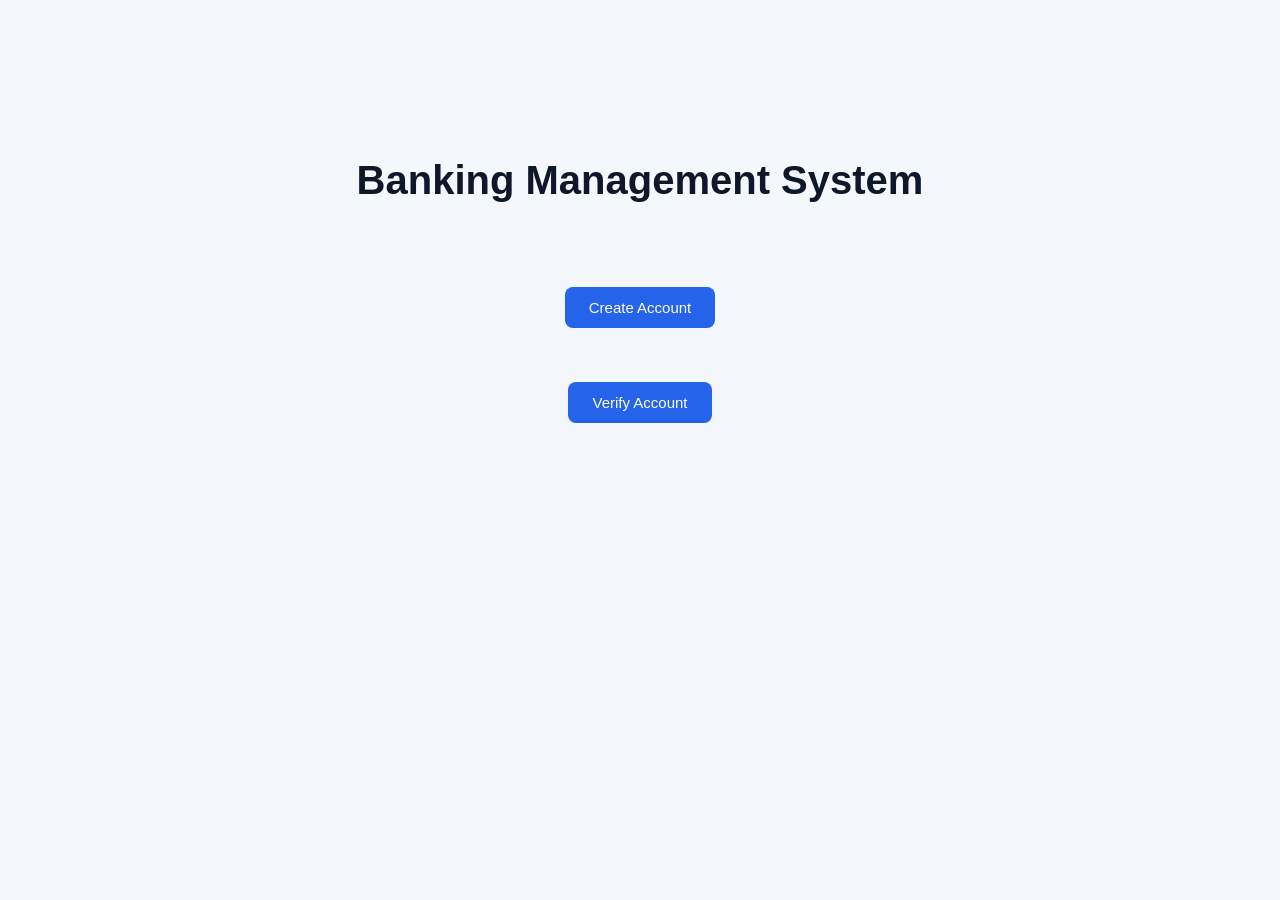
<file: index.html>
<!DOCTYPE html>
<html lang="en">
<head>
    <meta charset="UTF-8">
    <meta name="viewport" content="width=device-width, initial-scale=1.0">
    <title>Banking Management System</title>
    <link rel="stylesheet" href="style.css">
</head>
<body>
    <center>
        <br><br><br><br><br><br>
        <h1>Banking Management System</h1>
        <br><br><br>
        <a href="create-account.html"><button id="create-accountbtn">Create Account</button></a>
        <br><br><br><br>
        <a href="verify-account.html"><button id="verify-accountbtn">Verify Account</button></a>
    </center>
    <script src="script.js"></script>
</body>
</html>
</file>
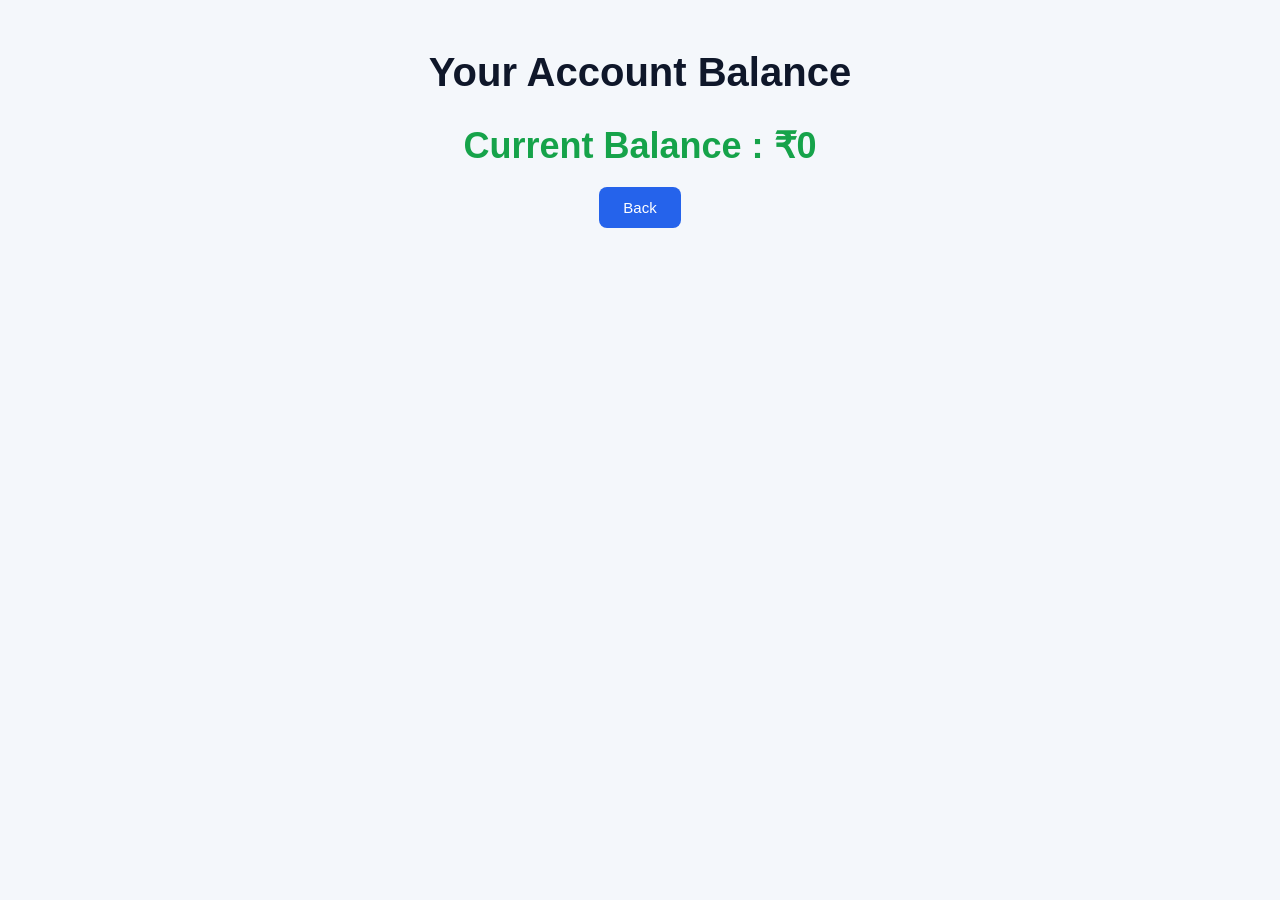
<file: balance.html>
<!DOCTYPE html>
<html lang="en">
<head>
    <meta charset="UTF-8">
    <meta name="viewport" content="width=device-width, initial-scale=1.0">
    <title>Balance</title>
    <link rel="stylesheet" href="style.css">
</head>
<body>
    <center>
    <h1> Your Account Balance</h1>

<h2 id="balance-display">
    Current Balance : ₹0
</h2>

<a href="operations.html">
    <button>Back</button>
</a>
</center>
<script src="script.js"></script>
</body>
</html>
</file>
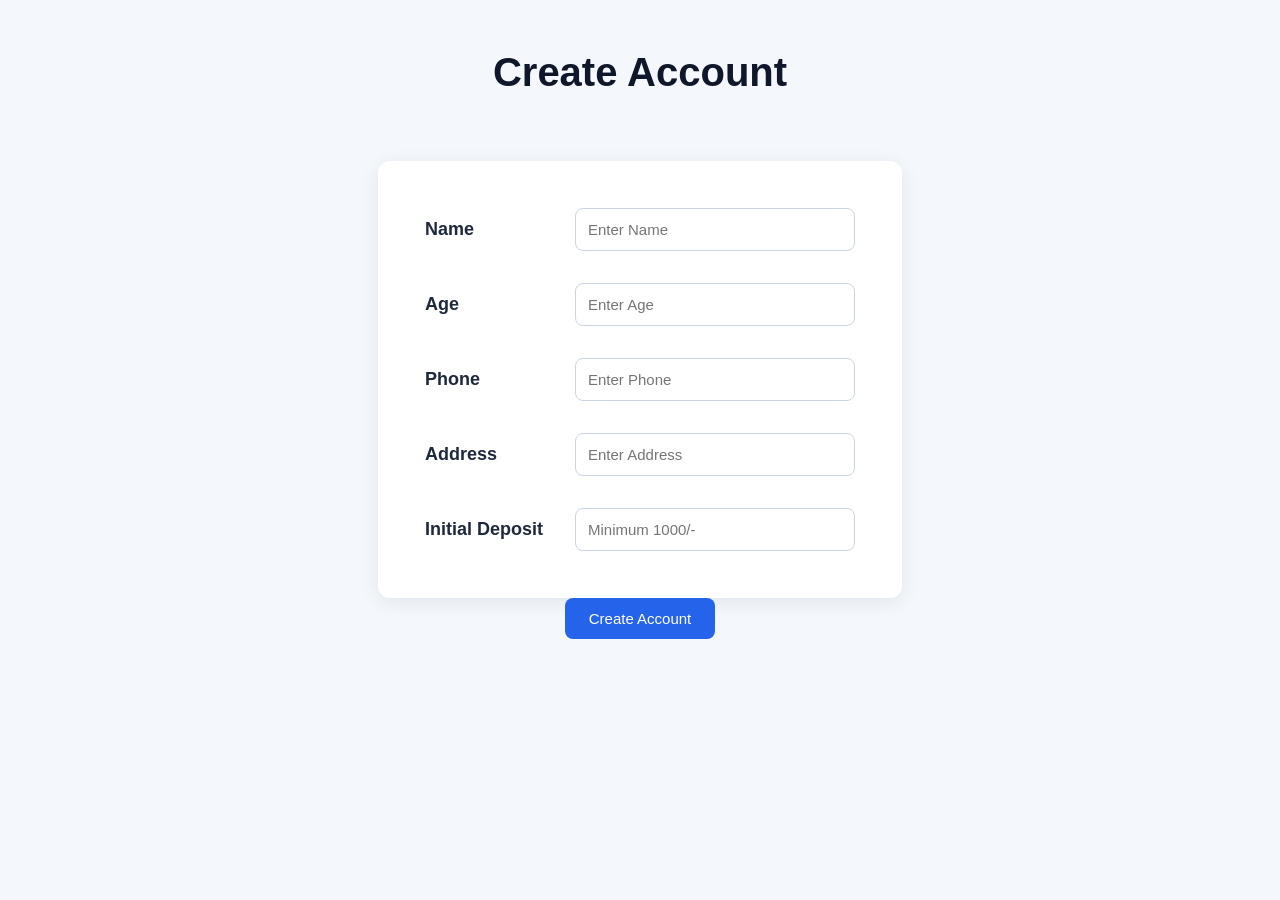
<file: create-account.html>
<!DOCTYPE html>
<html lang="en">
<head>
    <meta charset="UTF-8">
    <meta name="viewport" content="width=device-width, initial-scale=1.0">
    <title>Banking Management System </title>
     <link rel="stylesheet" href="style.css">
</head>
<body>
    <center>
        <h1>Create Account</h1>
<br><br>
        <form>
            <table>
                <tr>
                    <th>Name</th>
                    <td><input placeholder="Enter Name" type="text" id="name-input"></td>
                </tr>
                <tr>
                    <th>Age</th>
                    <td><input placeholder="Enter Age" type="number" id="age-input"></td>
                </tr>
                <tr>
                    <th>Phone</th>
                    <td><input placeholder="Enter Phone" type="number" id="phone-input"></td>
                </tr>
                <tr>
                    <th>Address</th>
                    <td><input placeholder="Enter Address" type="text" id="address-input"></td>
                </tr>
                <tr>
                    <th>Initial Deposit</th>
                    <td><input placeholder="Minimum 1000/-" type="number" id="deposit-input"></td>
                </tr>
            </table>            
        </form>
        <button id="create-account" onclick="createAccount(event)">Create Account</button>
        <div id="create-account-popup">
             <h2>Account Created Successfully!!!</h2>
             <h3 id="account-number-display">Your Account Number :  </h3>
             <a href="index.html"><button id="close-popup">CLOSE!!!</button></a>
        </div>
        
    </center>
    <script src="script.js"></script>
</body>
</html>
</file>
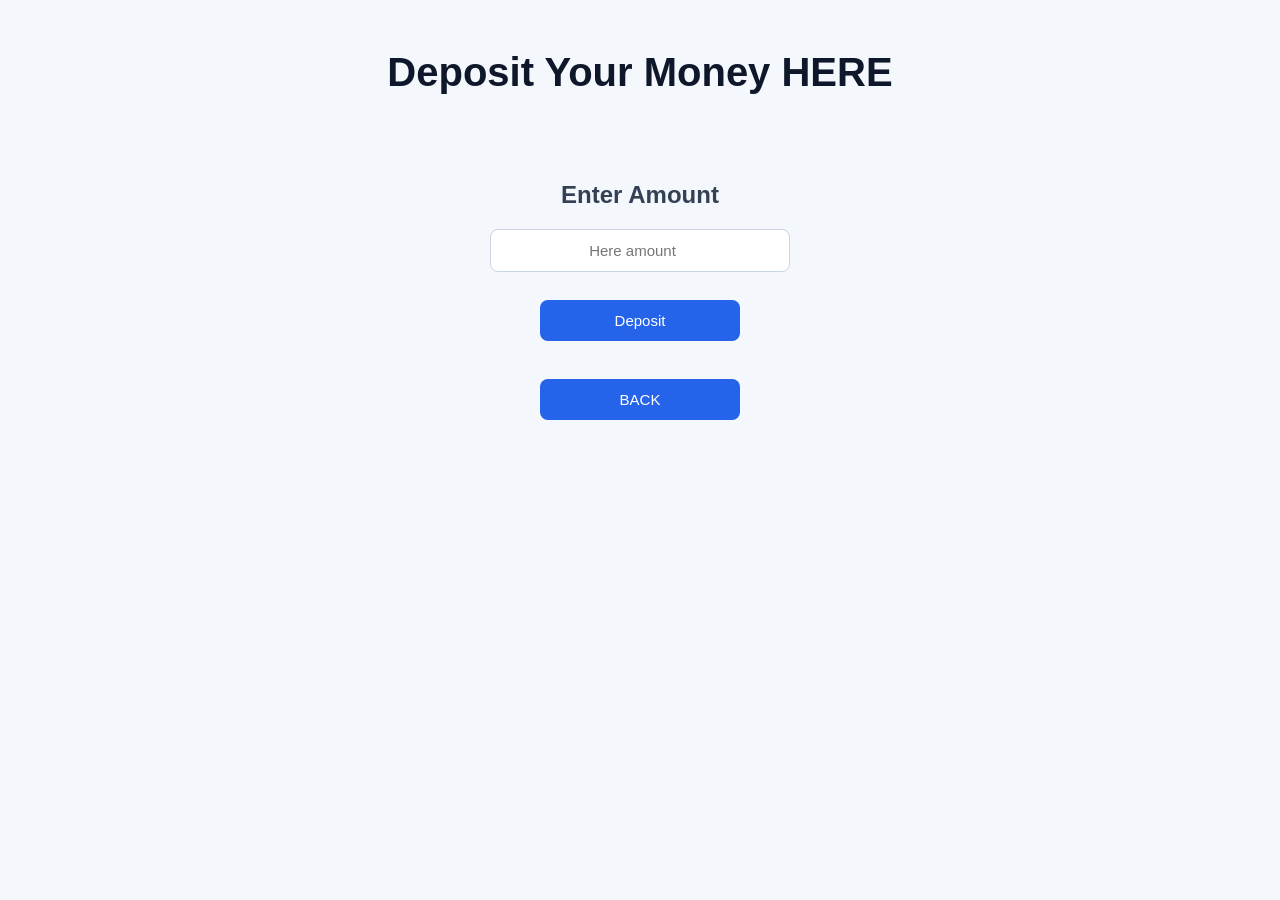
<file: deposit.html>
<!DOCTYPE html>
<html lang="en">
<head>
    <meta charset="UTF-8">
    <meta name="viewport" content="width=device-width, initial-scale=1.0">
    <title>Deposit</title>
    <link rel="stylesheet" href="style.css">
</head>
<body>
    <center>
        <h1>Deposit Your Money HERE</h1>
        <br><br>
        <h2>Enter Amount</h2>
        <input id="depsosit-amount-input" placeholder="Here amount" type="number">
        <br><br><button id="deposit-btn">Deposit</button>
        <br><br>
        <a href="operations.html"><button id="back-btn">BACK</button></a>
    </center>
    <script src="script.js"></script>
</body>
</html>
</file>
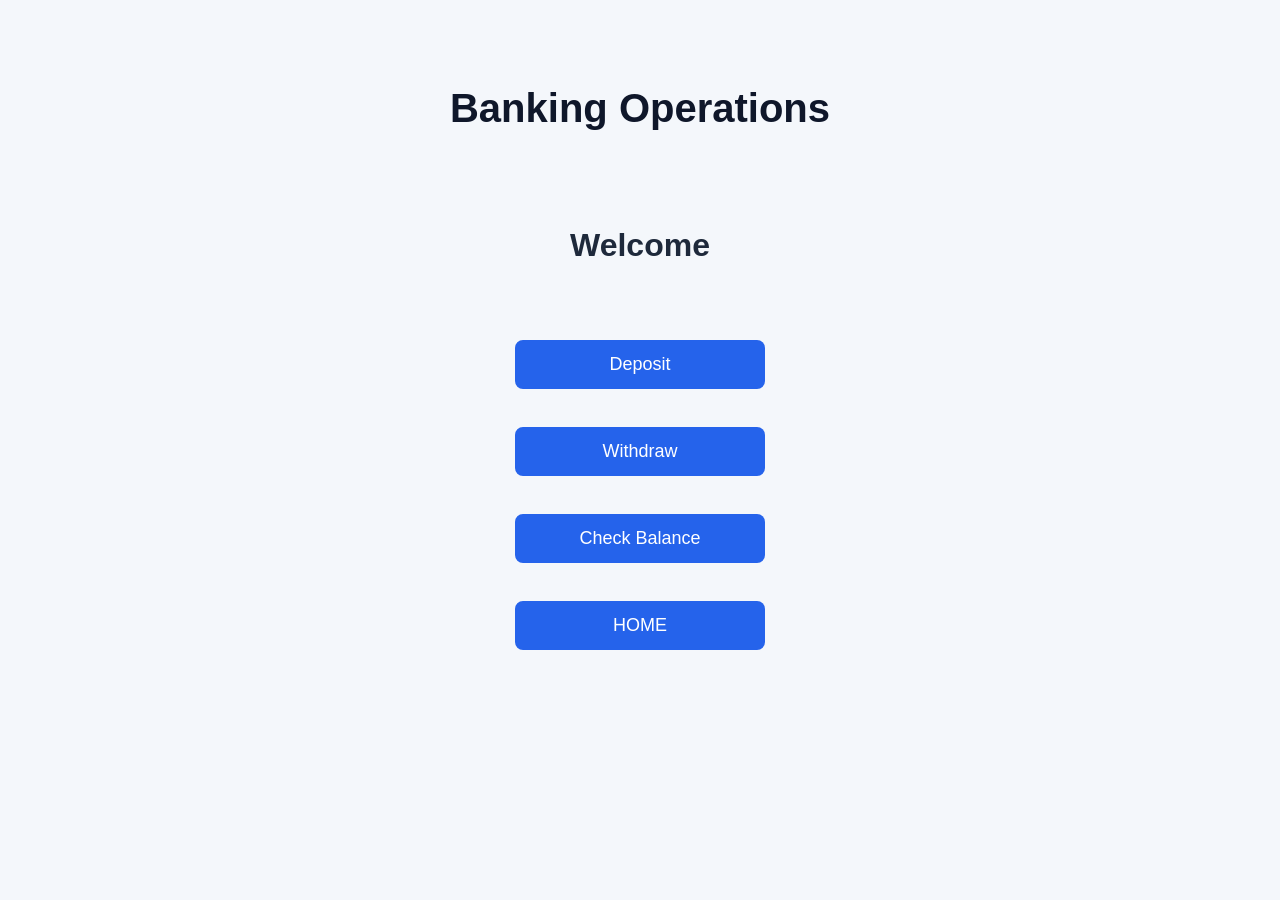
<file: operations.html>
<!DOCTYPE html>
<html lang="en">
<head>
    <meta charset="UTF-8">
    <meta name="viewport" content="width=device-width, initial-scale=1.0">
    <title>Operations</title>
    <link rel="stylesheet" href="style.css">
</head>
<body>
    <center>
        <br><br>
    <h1>Banking Operations</h1>
<br><br>
<h2 id="welcome-user">Welcome </h2>
<br><br>
<a href="deposit.html"><button id="depositpage-btn">Deposit</button></a>
<br><br>
<a href="withdraw.html"><button id="withdrawpage-btn">Withdraw</button></a>
<br><br>
<a href="balance.html"><button id="balancepage-btn">Check Balance</button></a>
<br><br>
<a href="index.html"><button id="home-btn">HOME</button></a>
</center>
<script src="script.js"></script>
</body>
</html>
</file>
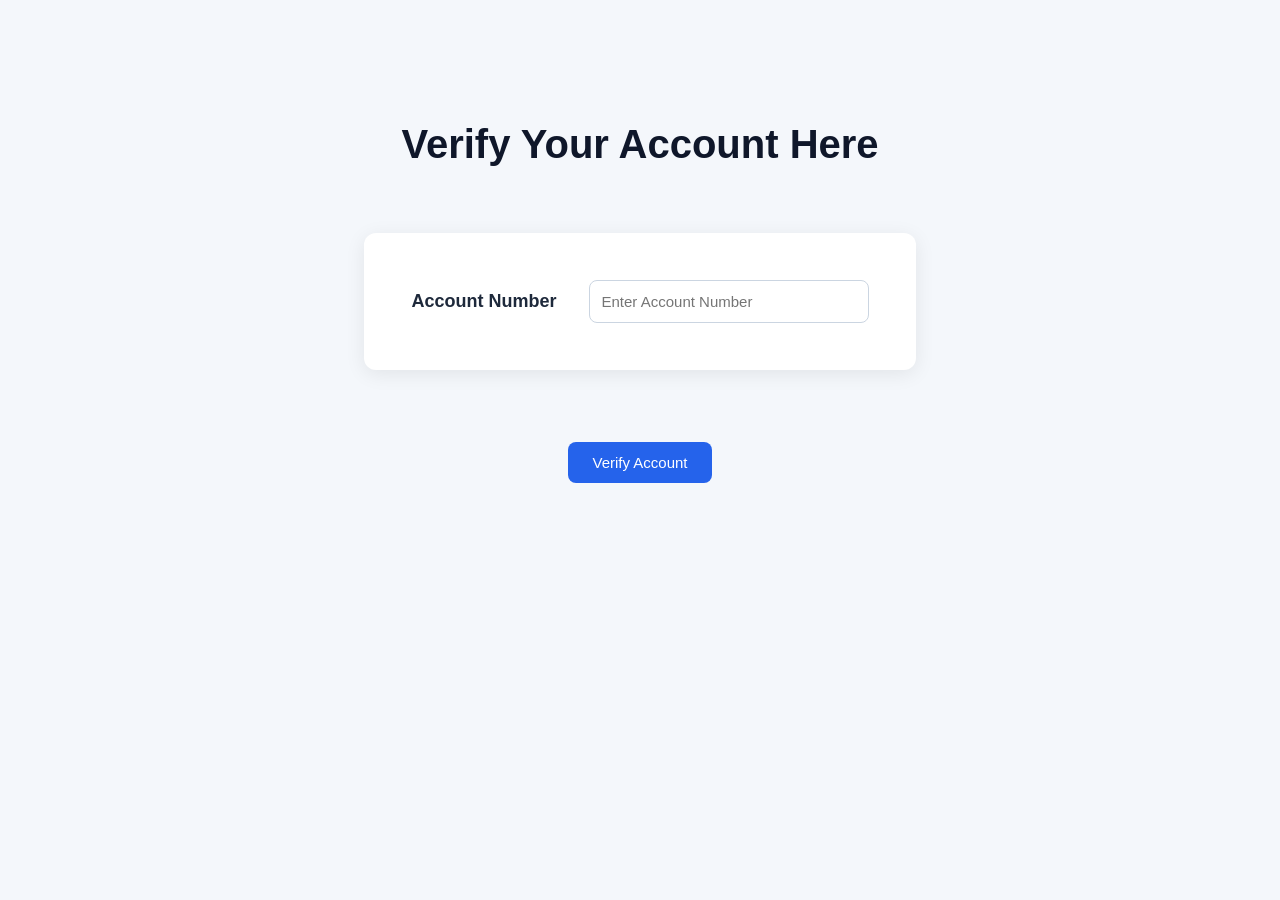
<file: verify-account.html>
<!DOCTYPE html>
<html lang="en">
<head>
    <meta charset="UTF-8">
    <meta name="viewport" content="width=device-width, initial-scale=1.0">
    <title>Verify Account</title>
    <link rel="stylesheet" href="style.css">
</head>
<body>
    <center>
        <br><br>
        <br><br>
        <h1>Verify Your Account Here</h1>
        <br><br>
        <form>
            <table>
                <tr>
                    <th>Account Number </th>
                    <td><input id="account-number-input" placeholder="Enter Account Number" type="number"></td>
                </tr>
            </table>
        </form>
        <br><br><br><br>
        <button id="verify-account" onclick="verifyAccount(event)">Verify Account</button>
    </center>
    <script src="script.js"></script>
</body>
</html>
</file>
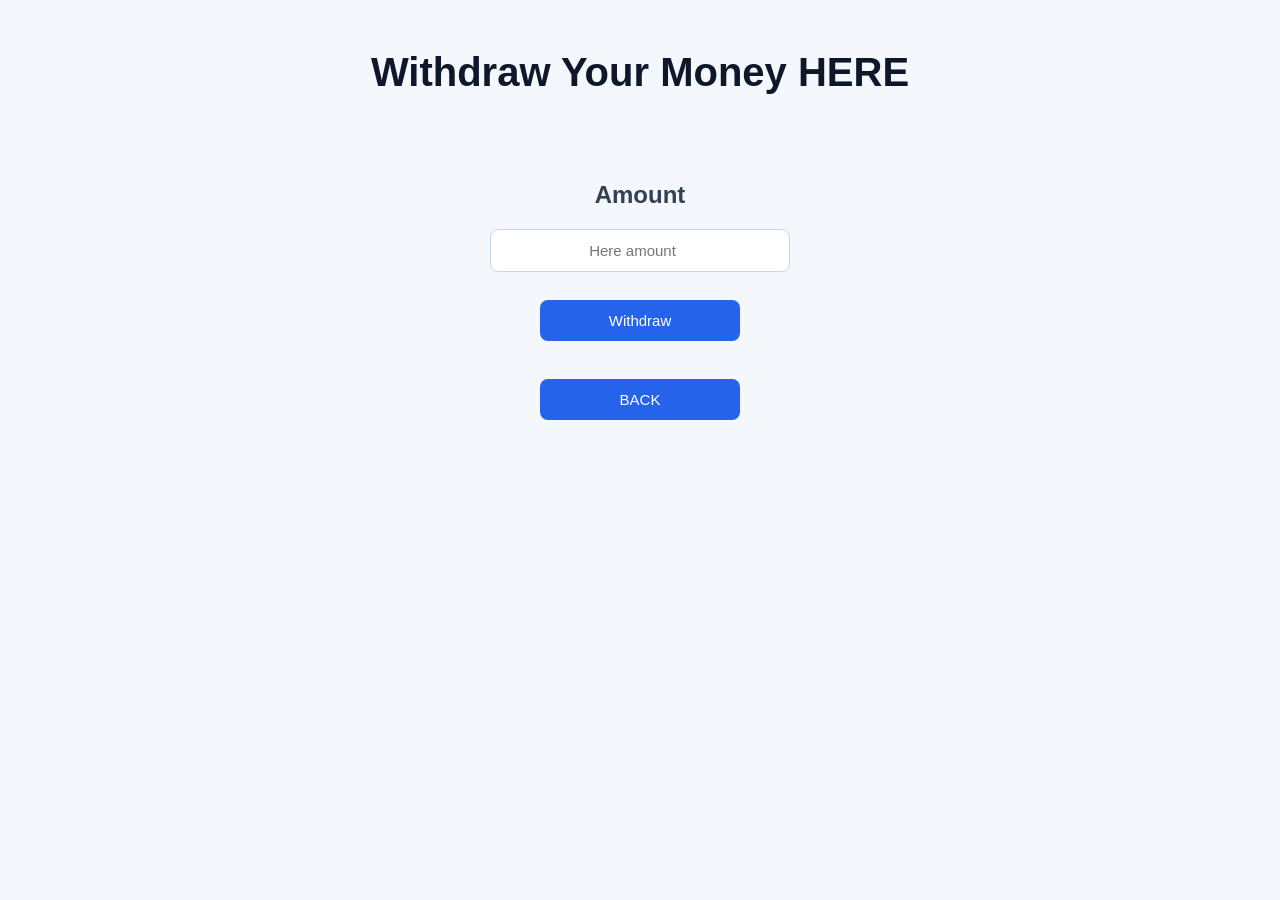
<file: withdraw.html>
<!DOCTYPE html>
<html lang="en">
<head>
    <meta charset="UTF-8">
    <meta name="viewport" content="width=device-width, initial-scale=1.0">
    <title>Withdraw</title>
    <link rel="stylesheet" href="style.css">
</head>
<body>
    <center>
        <h1>Withdraw Your Money HERE</h1>
        <br><br>
        <h2>Amount</h2>
        <input id="withdraw-amount-input" placeholder="Here amount" type="number">
        <br><br><button id="withdraw-btn">Withdraw</button>
        <br><br>
        <a href="operations.html"><button id="back-btn">BACK</button></a>
    </center>
    <script src="script.js"></script>
</body>
</html>
</file>
<file: style.css>
#create-account-popup
{
    display: none;
}
@import url('https://fonts.googleapis.com/css2?family=Poppins:wght@300;400;500;600&display=swap');
#create-account-popup
{
    display: none;
}
*{
    margin:0;
    padding:0;
    box-sizing:border-box;
    font-family:'Poppins',sans-serif;
}

body{
    background:#f4f7fb;
    color:#1e293b;
}

center{
    margin-top:50px;
}

h1{
    font-size:40px;
    margin-bottom:30px;
    color:#0f172a;
}

h2{
    color:#334155;
    margin:20px;
}

table{
    background:white;
    padding:30px;
    border-radius:12px;
    box-shadow:0 4px 20px rgba(0,0,0,0.08);
}

th{
    text-align:left;
    padding:15px;
    font-size:18px;
}

td{
    padding:15px;
}

input{
    width:280px;
    padding:12px;
    border:1px solid #cbd5e1;
    border-radius:8px;
    font-size:15px;
}

input:focus{
    outline:none;
    border-color:#2563eb;
}

button{
    background:#2563eb;
    color:white;
    border:none;
    padding:12px 24px;
    border-radius:8px;
    font-size:15px;
    font-weight:500;
    cursor:pointer;
    transition:0.3s;
}

button:hover{
    background:#1d4ed8;
    transform:translateY(-2px);
}

#create-account-popup{
    background:white;
    width:450px;
    margin-top:30px;
    padding:25px;
    border-radius:12px;
    box-shadow:0 4px 20px rgba(0,0,0,0.1);
    display:none;
}

#balance-display{
    margin-top:30px;
    color:#16a34a;
    font-size:32px;
    font-weight:600;
}

a{
    text-decoration:none;
}
/* Operations Page */

#welcome-user{
    font-size:32px;
    color:#1e293b;
    margin:30px 0;
}

#depositpage-btn,
#withdrawpage-btn,
#balancepage-btn,
#home-btn{
    width:250px;
    margin:10px;
    padding:14px;
    font-size:18px;
    font-weight:500;
}
#depsosit-amount-input,
#withdraw-amount-input{
    width:300px;
    text-align:center;
}

#deposit-btn,
#withdraw-btn,
#back-btn{
    width:200px;
    margin:10px;
}
#balance-display{
    margin-top:30px;
    font-size:36px;
    font-weight:600;
    color:#16a34a;
}
</file>
